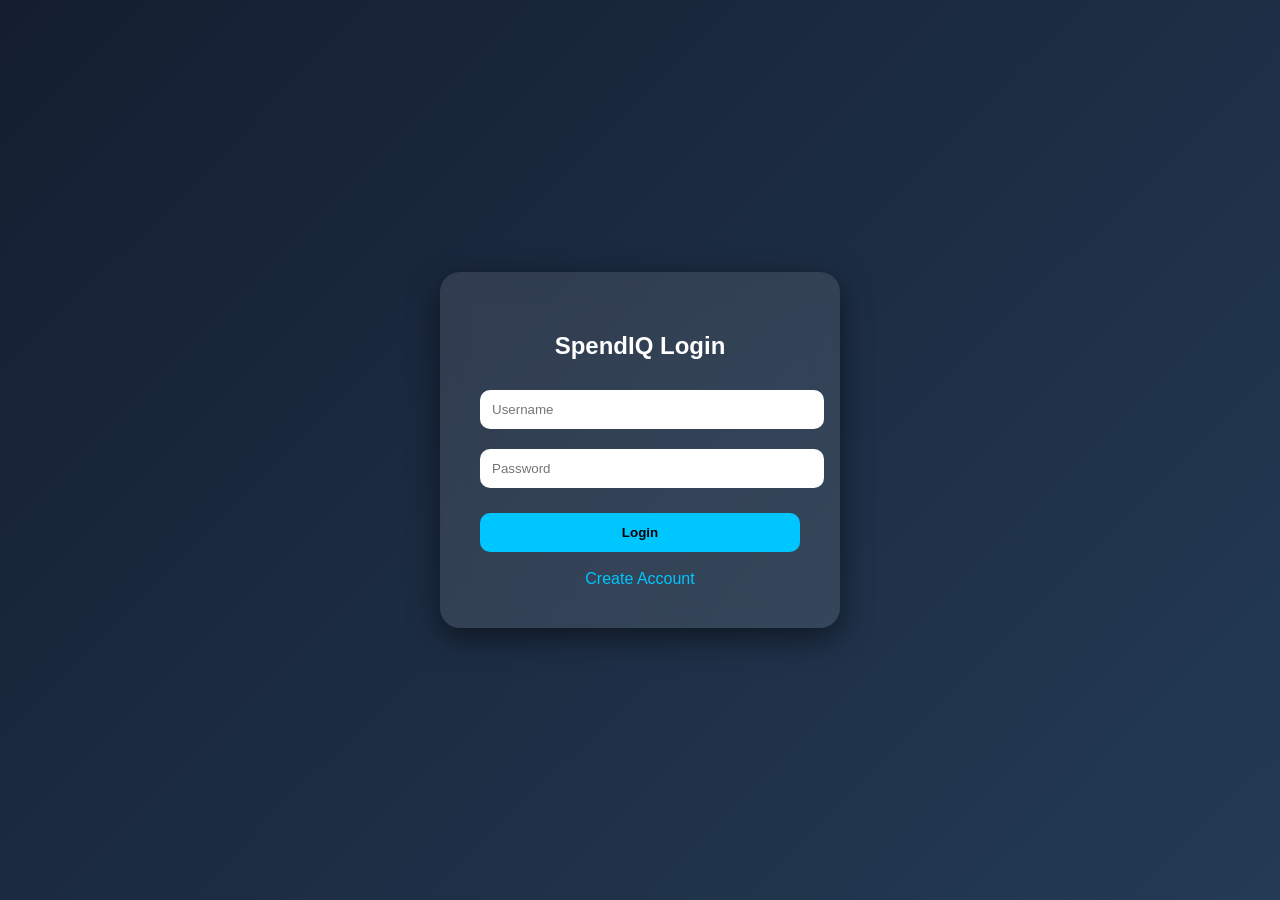
<file: src/main/resources/static/login.html>
<!DOCTYPE html>
<html>
<head>
    <title>Login - SpendIQ</title>
    <style>
        body {
            margin: 0;
            height: 100vh;
            display: flex;
            justify-content: center;
            align-items: center;
            background: linear-gradient(135deg,#141E30,#243B55);
            font-family: Arial;
        }

        .card {
            background: rgba(255,255,255,0.1);
            padding: 40px;
            border-radius: 20px;
            backdrop-filter: blur(15px);
            width: 320px;
            text-align: center;
            color: white;
            box-shadow: 0 10px 30px rgba(0,0,0,0.5);
        }

        input {
            width: 100%;
            padding: 12px;
            margin: 10px 0;
            border-radius: 10px;
            border: none;
        }

        button {
            width: 100%;
            padding: 12px;
            margin-top: 15px;
            border-radius: 10px;
            border: none;
            background: #00c6ff;
            cursor: pointer;
            font-weight: bold;
        }

        button:hover {
            background: #0072ff;
            color: white;
        }

        a {
            color: #00c6ff;
            text-decoration: none;
        }
    </style>
</head>

<body>

<div class="card">
    <h2>SpendIQ Login</h2>

    <input type="text" id="username" placeholder="Username">
    <input type="password" id="password" placeholder="Password">

    <button onclick="login()">Login</button>

    <br><br>
    <a href="register.html">Create Account</a>
</div>

<script>
    function login() {
        fetch('/api/auth/login', {
            method:'POST',
            headers:{'Content-Type':'application/json'},
            body:JSON.stringify({
                username:username.value,
                password:password.value
            })
        })
            .then(res=>res.text())
            .then(data=>{
                if(data.includes("successful")){
                    window.location.href="dashboard.html";
                } else {
                    alert(data);
                }
            });
    }
</script>

</body>
</html>
</file>
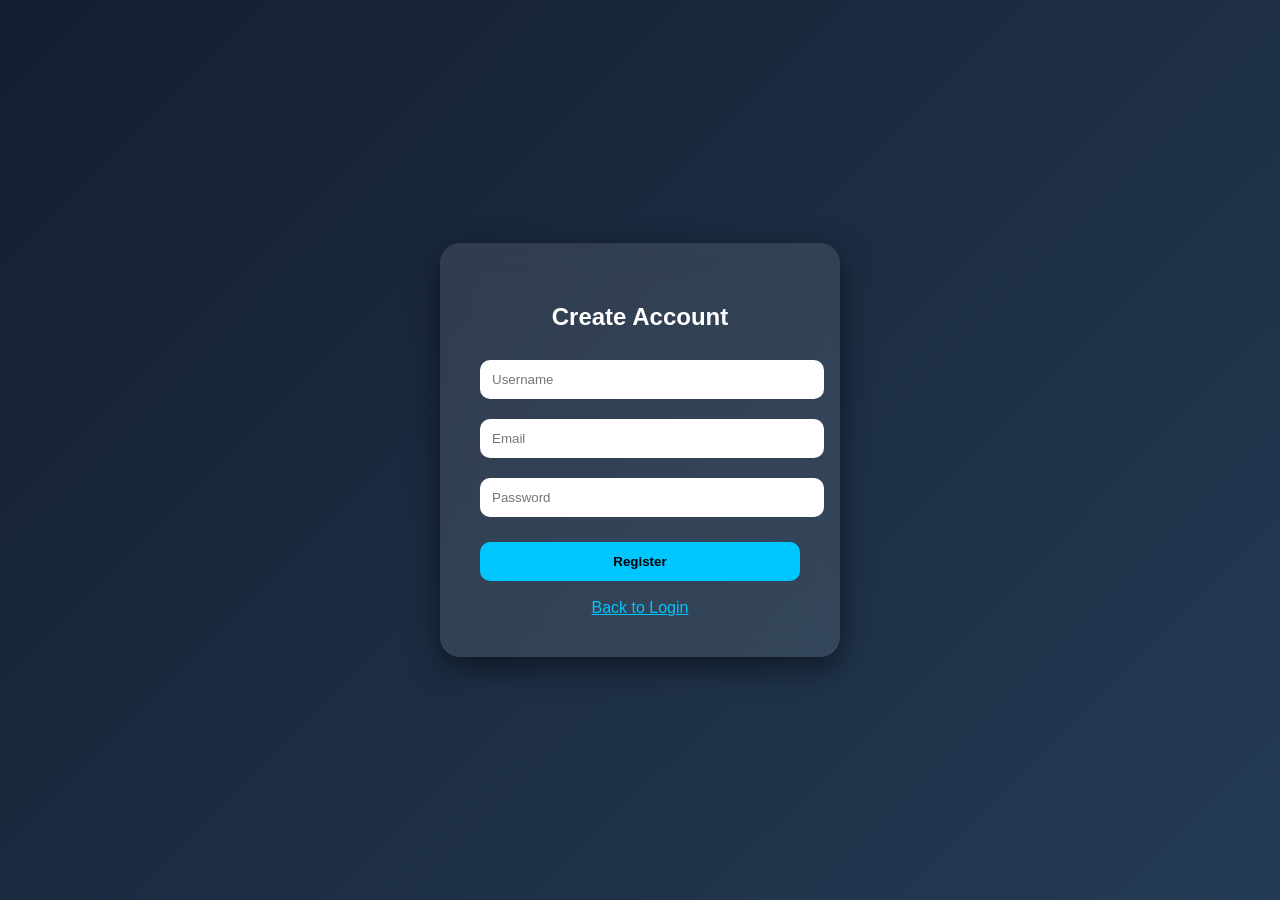
<file: src/main/resources/static/register.html>
<!DOCTYPE html>
<html>
<head>
    <title>Register - SpendIQ</title>
</head>

<body style="margin:0;height:100vh;display:flex;justify-content:center;align-items:center;background:linear-gradient(135deg,#141E30,#243B55);font-family:Arial;">

<div style="background:rgba(255,255,255,0.1);padding:40px;border-radius:20px;backdrop-filter:blur(15px);width:320px;text-align:center;color:white;box-shadow:0 10px 30px rgba(0,0,0,0.5);">

    <h2>Create Account</h2>

    <input type="text" id="username" placeholder="Username" style="width:100%;padding:12px;margin:10px 0;border-radius:10px;border:none;">
    <input type="email" id="email" placeholder="Email" style="width:100%;padding:12px;margin:10px 0;border-radius:10px;border:none;">
    <input type="password" id="password" placeholder="Password" style="width:100%;padding:12px;margin:10px 0;border-radius:10px;border:none;">

    <button onclick="register()" style="width:100%;padding:12px;margin-top:15px;border-radius:10px;border:none;background:#00c6ff;font-weight:bold;cursor:pointer;">
        Register
    </button>

    <br><br>
    <a href="login.html" style="color:#00c6ff;">Back to Login</a>

</div>

<script>
    function register() {
        fetch('/api/auth/register',{
            method:'POST',
            headers:{'Content-Type':'application/json'},
            body:JSON.stringify({
                username:username.value,
                email:email.value,
                password:password.value
            })
        })
            .then(res=>res.text())
            .then(data=>{
                alert(data);
                if(data.includes("success")){
                    window.location.href="login.html";
                }
            });
    }
</script>

</body>
</html>
</file>
